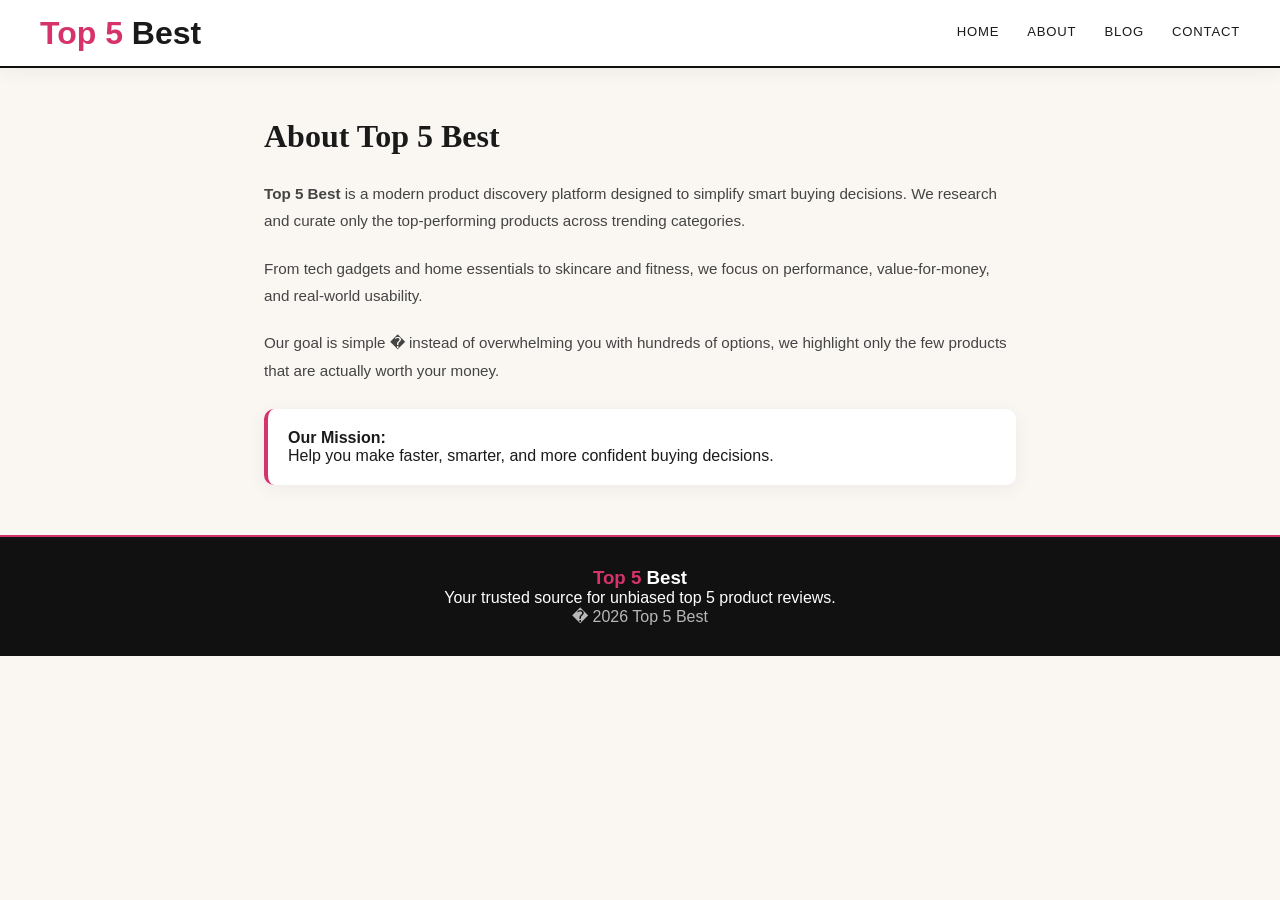
<file: about.html>
<!DOCTYPE html>
<html lang="en">
<head>
<meta charset="UTF-8">
<title>About | Top 5 Best</title>
<link rel="stylesheet" href="assets/css/styles.css">
</head>

<body>

    <header>
        <h1><span style="color:#d6336c;">Top 5</span> Best</h1>
        <nav>
            <a href="index.html">Home</a>
            <a href="about.html">About</a>
            <a href="blog.html">Blog</a>
            <a href="contact.html">Contact</a>
        </nav>
    </header>

<section class="about-container">

  <h2 class="about-title">About Top 5 Best</h2>

  <p class="about-text">
    <strong>Top 5 Best</strong> is a modern product discovery platform designed to simplify smart buying decisions.
    We research and curate only the top-performing products across trending categories.
  </p>

  <p class="about-text">
    From tech gadgets and home essentials to skincare and fitness, we focus on performance,
    value-for-money, and real-world usability.
  </p>

  <p class="about-text">
    Our goal is simple � instead of overwhelming you with hundreds of options,
    we highlight only the few products that are actually worth your money.
  </p>

  <div class="about-highlight">
    <strong>Our Mission:</strong><br>
    Help you make faster, smarter, and more confident buying decisions.
  </div>

</section>

<footer style="text-align:center; padding:30px; background:#111; color:white;">
<h3><span style="color:#d6336c;">Top 5</span> Best</h3>
<p>Your trusted source for unbiased top 5 product reviews.</p>
<p style="opacity:0.7;">� 2026 Top 5 Best</p>
</footer>

</body>
</html>
</file>
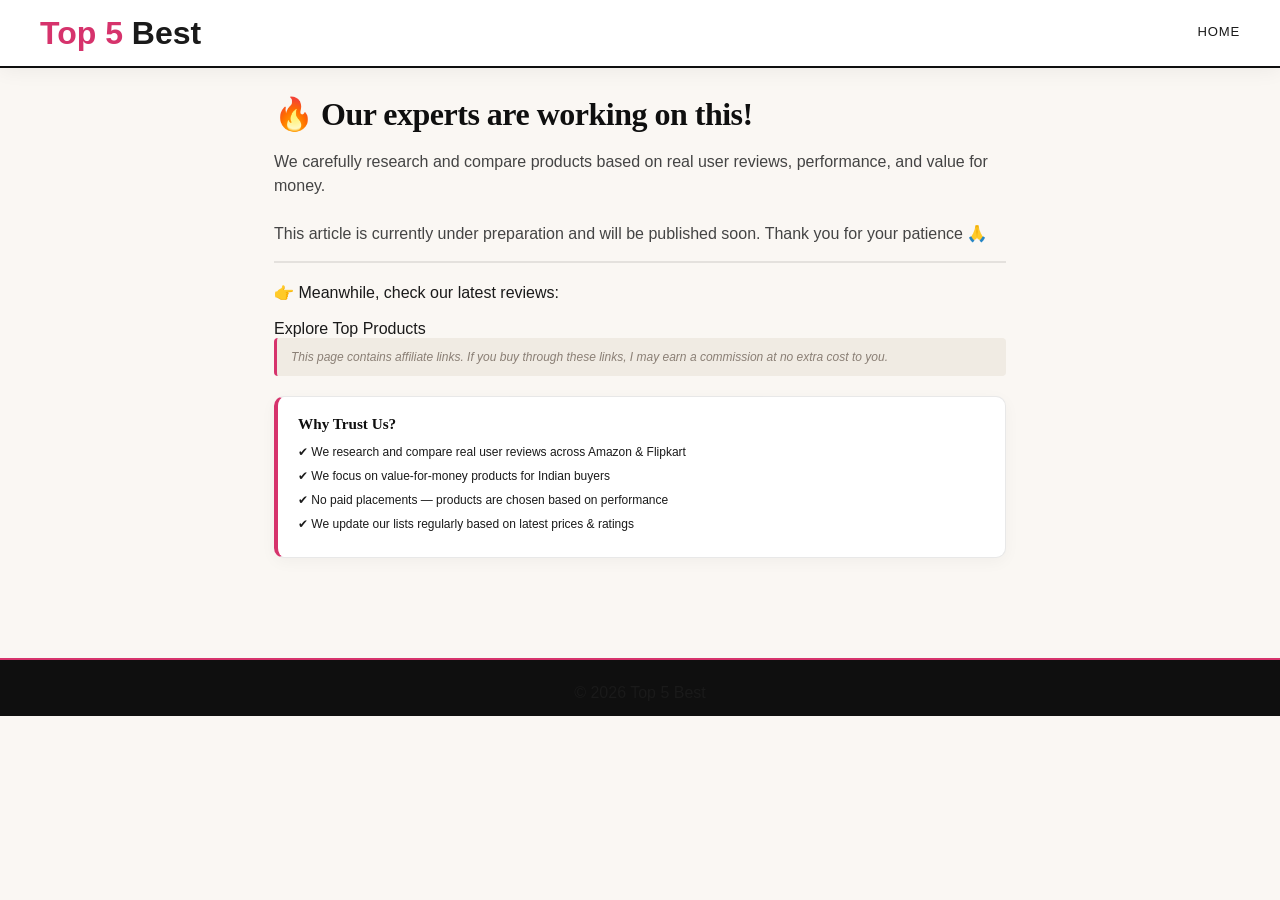
<file: appliances-post.html>
﻿<!DOCTYPE html>
<html lang="en">
<head>
<meta charset="UTF-8">
<meta name="viewport" content="width=device-width, initial-scale=1.0">
<title>Article Coming Soon | Top 5 Best</title>
<link rel="stylesheet" href="assets/css/styles.css">
</head>

<body>

<header>
  <h1><span style="color:#d6336c;">Top 5</span> Best</h1>
  <nav>
    <a href="index.html">Home</a>
  </nav>
</header>

<section class="post-container">

  <h1 class="post-title">
    🔥 Our experts are working on this!
  </h1>

  <p class="post-intro">
    We carefully research and compare products based on real user reviews, performance, and value for money.
    <br><br>
    This article is currently under preparation and will be published soon.  
    Thank you for your patience 🙏
  </p>

  <!-- SIMPLE CTA (IMPORTANT) -->
  <p style="margin-top:20px;">
    👉 Meanwhile, check our latest reviews:
    <br><br>
    <a href="index.html" class="buy-btn">Explore Top Products</a>
  </p>

  <p class="affiliate-note">
    This page contains affiliate links. If you buy through these links, I may earn a commission at no extra cost to you.
  </p>

  <div class="trust-box">
    <h3>Why Trust Us?</h3>
    <ul>
      <li>✔ We research and compare real user reviews across Amazon & Flipkart</li>
      <li>✔ We focus on value-for-money products for Indian buyers</li>
      <li>✔ No paid placements — products are chosen based on performance</li>
      <li>✔ We update our lists regularly based on latest prices & ratings</li>
    </ul>
  </div>

</section>

<footer>
  <p>© 2026 Top 5 Best</p>
</footer>

</body>
</html>
</file>
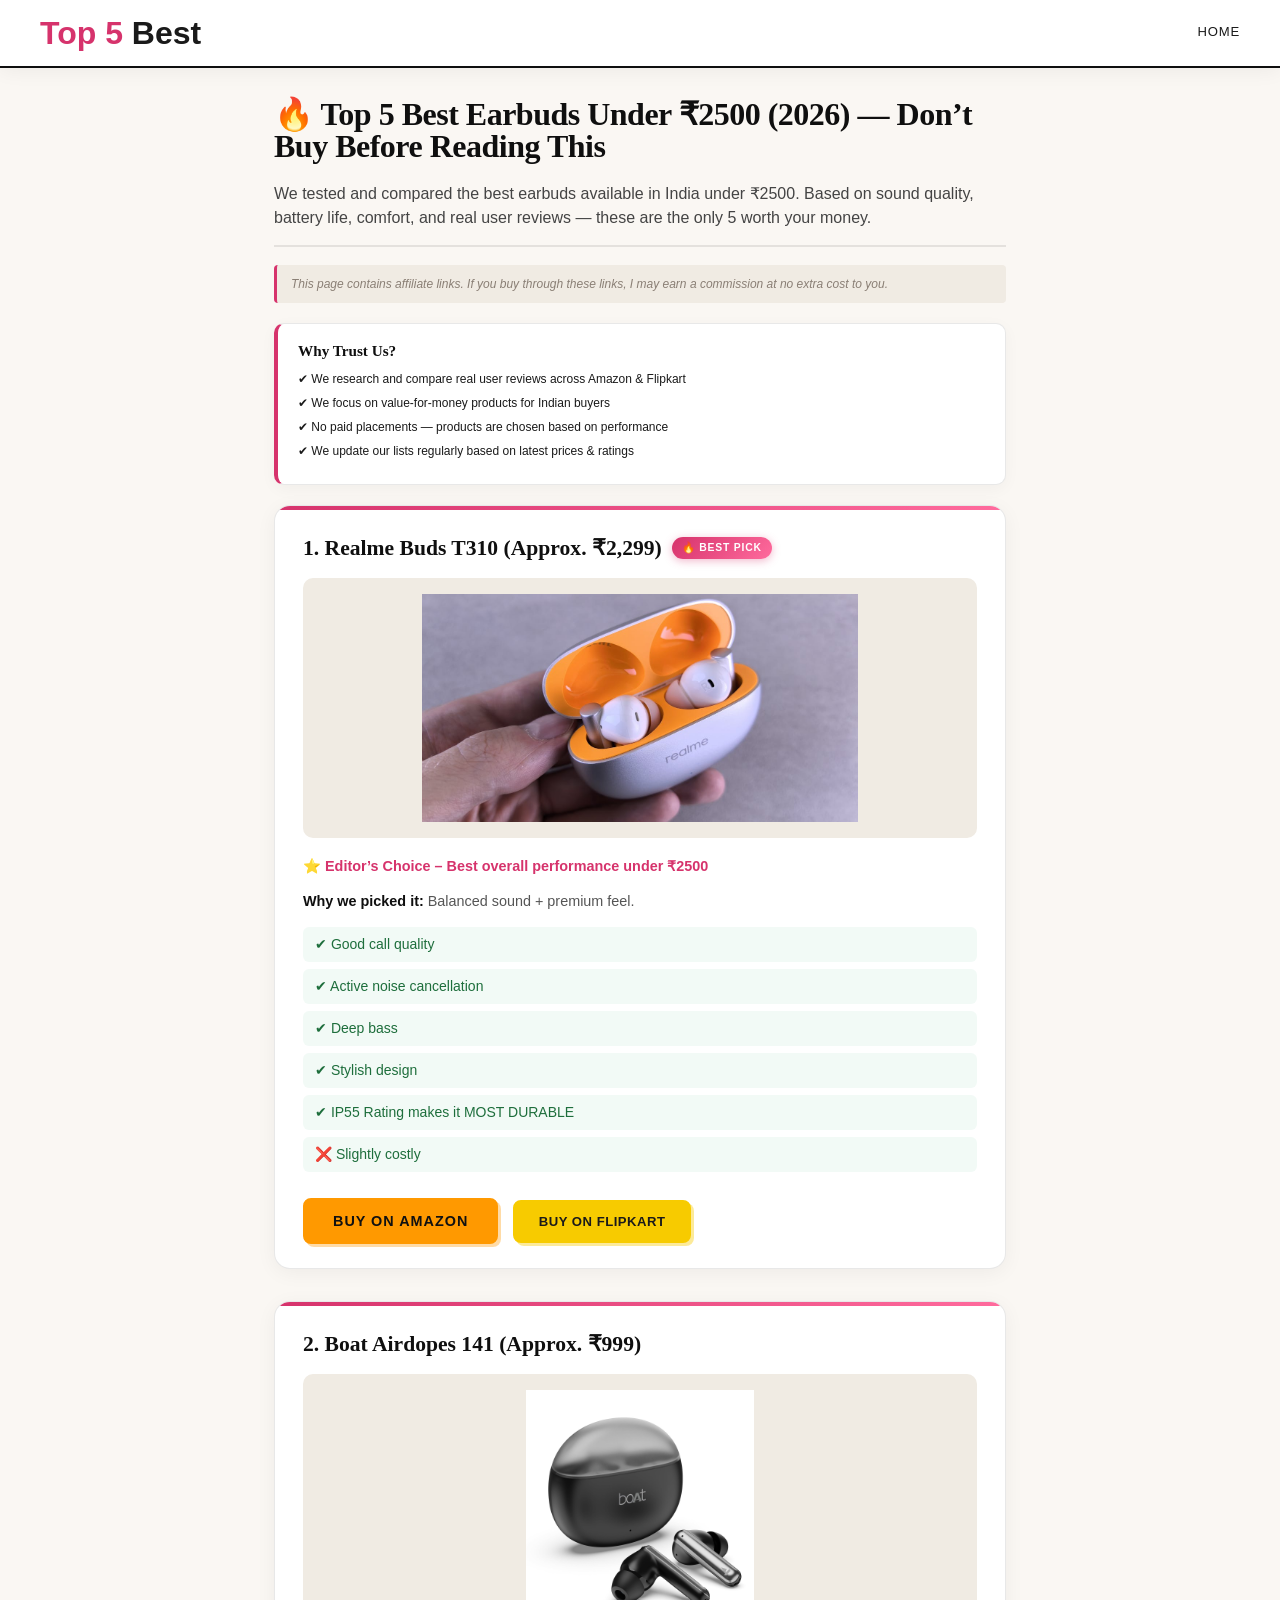
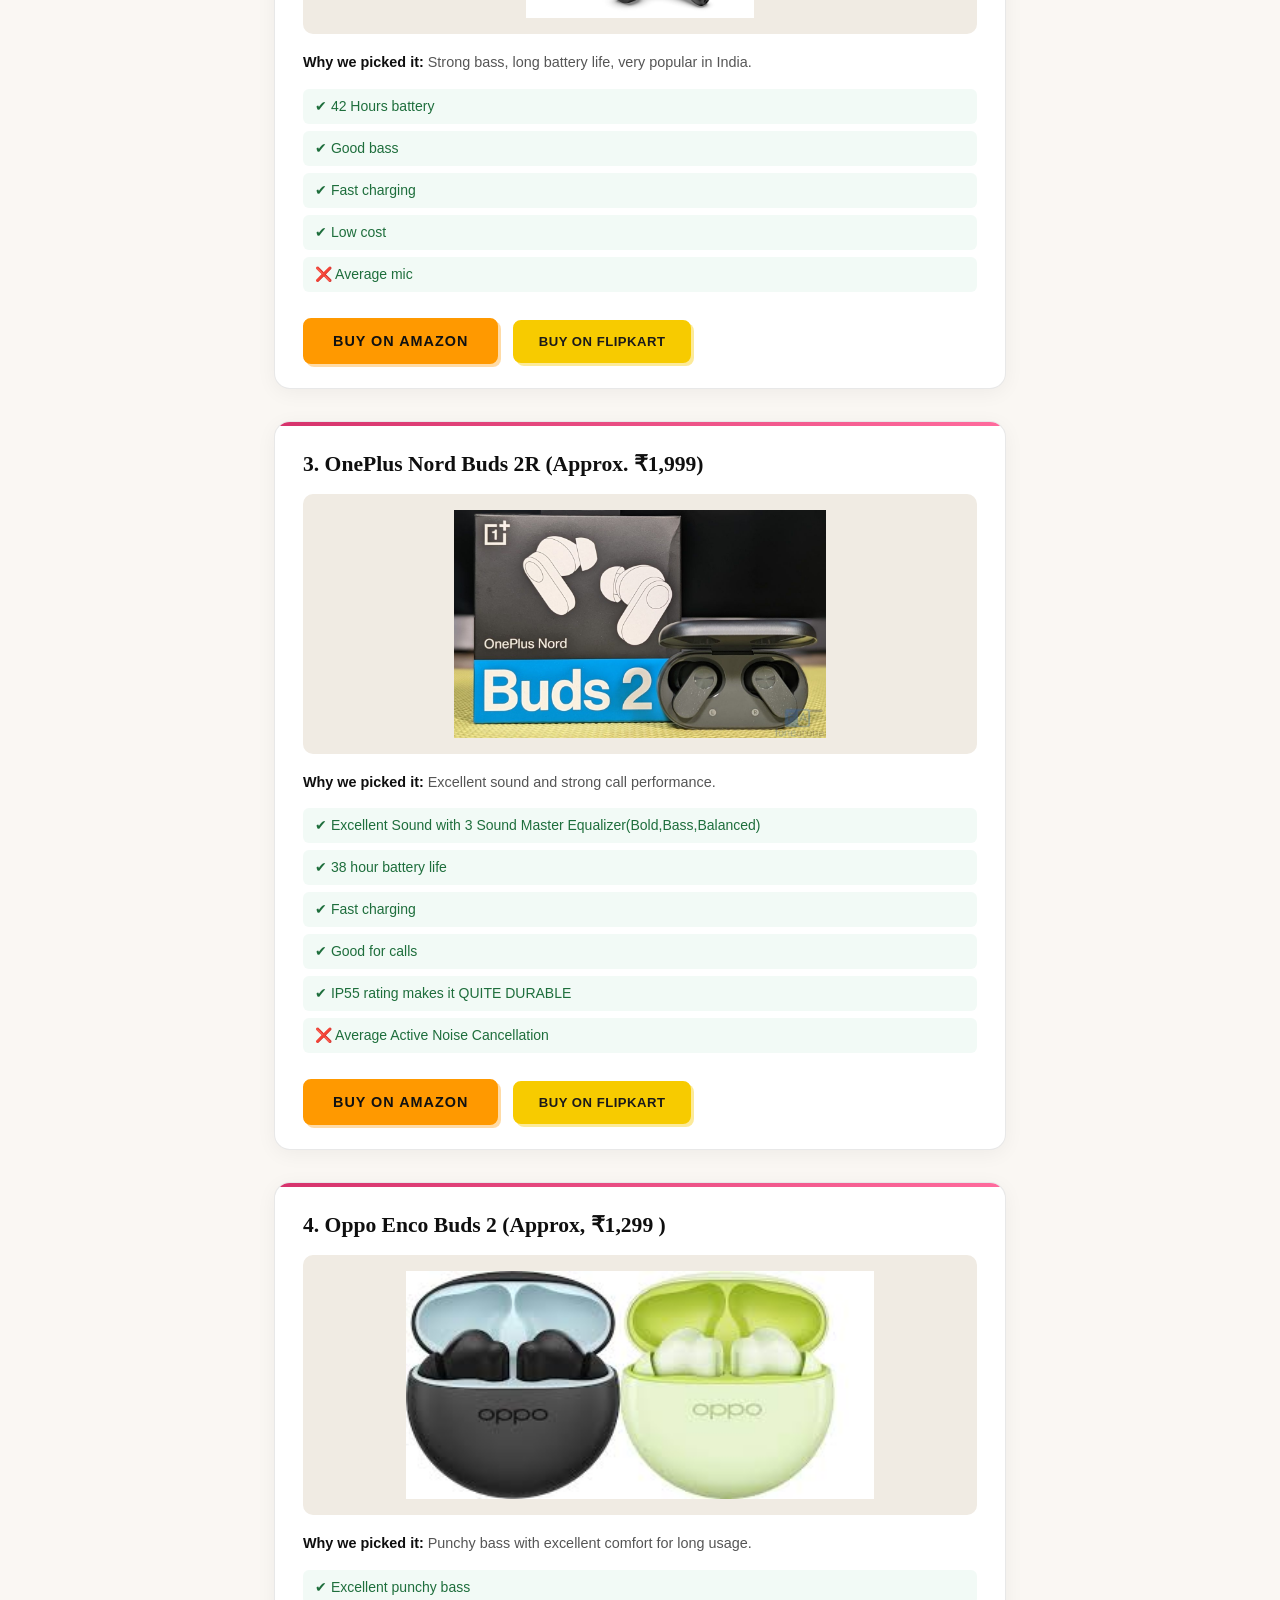
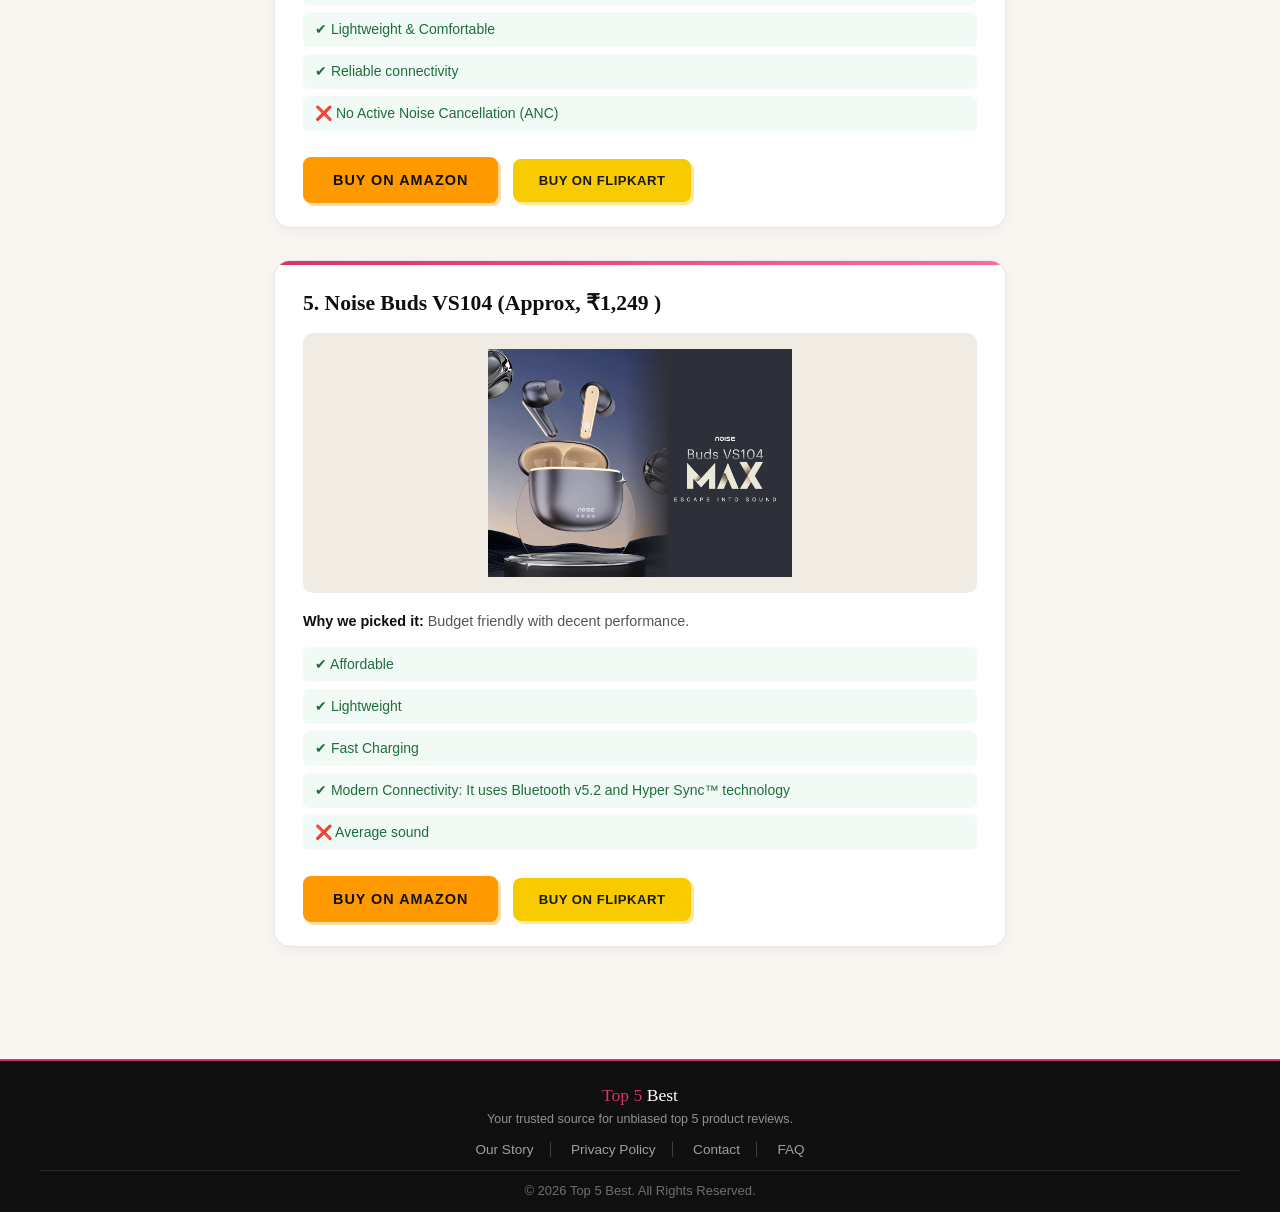
<file: blog.html>
﻿<!DOCTYPE html>
<html lang="en">
<head>
<meta charset="UTF-8">
<meta name="viewport" content="width=device-width, initial-scale=1.0">
<title>Top 5 Best Earbuds Under ₹2500 (2026)</title>
<link rel="stylesheet" href="assets/css/styles.css">
</head>

<body>

<header>
  <h1><span style="color:#d6336c;">Top 5</span> Best</h1>
  <nav>
    <a href="index.html">Home</a>
  </nav>
</header>

<section class="post-container">

  <h1 class="post-title">
    🔥 Top 5 Best Earbuds Under ₹2500 (2026) — Don’t Buy Before Reading This
  </h1>

  <p class="post-intro">
    We tested and compared the best earbuds available in India under ₹2500. Based on sound quality, battery life, comfort, and real user reviews — these are the only 5 worth your money.
  </p>

  <p class="affiliate-note">
    This page contains affiliate links. If you buy through these links, I may earn a commission at no extra cost to you.
  </p>

<div class="trust-box">
  <h3>Why Trust Us?</h3>
  <ul>
    <li>✔ We research and compare real user reviews across Amazon & Flipkart</li>
    <li>✔ We focus on value-for-money products for Indian buyers</li>
    <li>✔ No paid placements — products are chosen based on performance</li>
    <li>✔ We update our lists regularly based on latest prices & ratings</li>
  </ul>
</div>

  <!-- PRODUCT 1 -->

  <div class="product-box">
    <h2>1. Realme Buds T310 (Approx. ₹2,299)
        <span class="best-badge">🔥 Best Pick</span>
    </h2>
    <img src="assets/images/realme-earbuds.jpg" alt="Realme Buds">
    <p style="color:#d6336c; font-weight:600; margin-bottom:10px;">
      ⭐ Editor’s Choice – Best overall performance under ₹2500
    </p>

    <p><strong>Why we picked it:</strong> Balanced sound + premium feel.</p>

    <ul>
      <li>✔ Good call quality</li>
      <li>✔ Active noise cancellation</li>
      <li>✔ Deep bass</li>
      <li>✔ Stylish design</li>
      <li>✔ IP55 Rating makes it MOST DURABLE</li>
      <li>❌ Slightly costly</li>
    </ul>

    <a href="#" class="buy-btn">Buy on Amazon</a>
    <a href="#" class="buy-btn flipkart">Buy on Flipkart</a>
  </div>



  <!-- PRODUCT 2 -->

  <div class="product-box">
    <h2>
        2. Boat Airdopes 141 (Approx. ₹999)
    </h2>
    <img src="assets/images/boat-earbuds.jpg" alt="Boat Airdopes 141">

    <p><strong>Why we picked it:</strong> Strong bass, long battery life, very popular in India.</p>

    <ul>
      <li>✔ 42 Hours battery</li>
      <li>✔ Good bass</li>
      <li>✔ Fast charging</li>
      <li>✔ Low cost</li>
      <li>❌ Average mic</li>
    </ul>

    <a href="#" class="buy-btn">Buy on Amazon</a>
    <a href="#" class="buy-btn flipkart">Buy on Flipkart</a>
  </div>



  <!-- PRODUCT 3 -->
  <div class="product-box">
    <h2>3. OnePlus Nord Buds 2R (Approx. ₹1,999)</h2>
    <img src="assets/images/oneplus-earbuds.jpg" alt="OnePlus Nord Buds 2R">

    <p><strong>Why we picked it:</strong> Excellent sound and strong call performance.</p>

    <ul>
      <li>✔ Excellent Sound with 3 Sound Master Equalizer(Bold,Bass,Balanced)</li>
      <li>✔ 38 hour battery life</li>
      <li>✔ Fast charging</li>
      <li>✔ Good for calls</li>
      <li>✔ IP55 rating makes it QUITE DURABLE</li>

      <li>❌ Average Active Noise Cancellation</li>
    </ul>

    <a href="#" class="buy-btn">Buy on Amazon</a>
    <a href="#" class="buy-btn flipkart">Buy on Flipkart</a>
  </div>

  <!-- PRODUCT 4 -->
  <div class="product-box">
    <h2>4. Oppo Enco Buds 2 (Approx, ₹1,299 )</h2>
    <img src="assets/images/oppoenco-earbuds.jpg" alt="Oppo Enco Buds 2">

    <p><strong>Why we picked it:</strong> Punchy bass with excellent comfort for long usage.</p>

    <ul>
      <li>✔ Excellent punchy bass</li>
      <li>✔ Lightweight & Comfortable</li>
      <li>✔ Reliable connectivity</li>
      <li>❌ No Active Noise Cancellation (ANC)</li>
    </ul>

    <a href="#" class="buy-btn">Buy on Amazon</a>
    <a href="#" class="buy-btn flipkart">Buy on Flipkart</a>
  </div>

  <!-- PRODUCT 5 -->
  <div class="product-box">
    <h2>5. Noise Buds VS104 (Approx, ₹1,249 )</h2>
    <img src="assets/images/noisebuds-earbuds.jpg" alt="Noise Buds">

    <p><strong>Why we picked it:</strong> Budget friendly with decent performance.</p>

    <ul>
      <li>✔ Affordable</li>
      <li>✔ Lightweight</li>
      <li>✔ Fast Charging</li>
      <li>✔ Modern Connectivity: It uses Bluetooth v5.2 and Hyper Sync™ technology</li>
      <li>❌ Average sound</li>
    </ul>

    <a href="#" class="buy-btn">Buy on Amazon</a>
    <a href="#" class="buy-btn flipkart">Buy on Flipkart</a>
  </div>

</section>

<!-- ── FOOTER ── -->
<footer>
  <div class="footer-container">
    <p class="footer-brand"><span class="logo-accent">Top 5</span> Best</p>
    <p class="footer-tag">Your trusted source for unbiased top 5 product reviews.</p>
    <div class="footer-links">
      <a href="about.html">Our Story</a>
      <a href="privacy.html">Privacy Policy</a>
      <a href="contact.html">Contact</a>
      <a href="faq.html">FAQ</a>
    </div>
  </div>
  <div class="footer-copy">© 2026 Top 5 Best. All Rights Reserved.</div>
</footer>


</body>
</html>
</file>
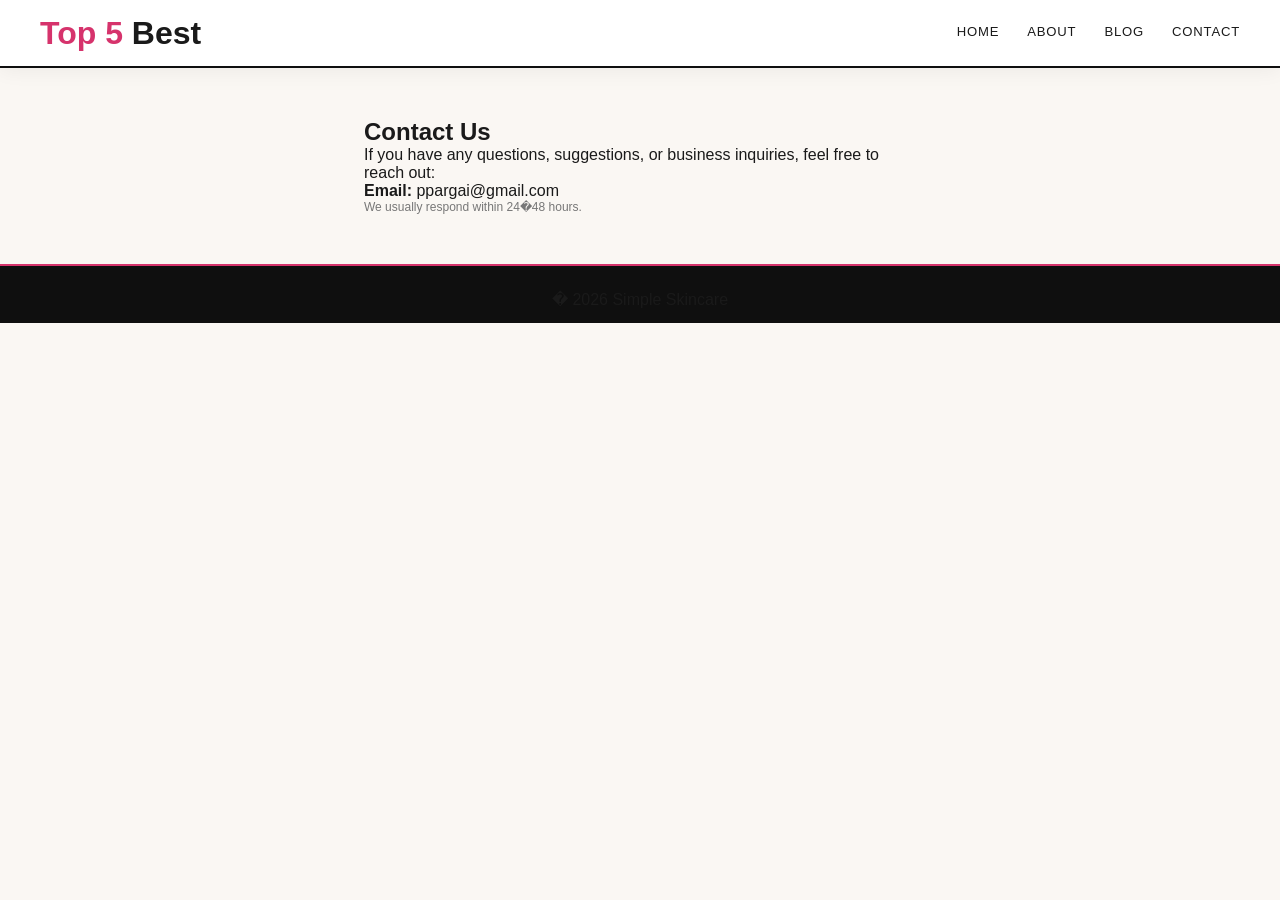
<file: contact.html>
<!DOCTYPE html>
<html>
<head>
    <title>Contact Us</title>
    <link rel="stylesheet" href="assets/css/styles.css">
</head>
<body>

<header>
        <h1><span style="color:#d6336c;">Top 5</span> Best</h1>
        <nav>
            <a href="index.html">Home</a>
            <a href="about.html">About</a>
            <a href="blog.html">Blog</a>
            <a href="contact.html">Contact</a>
        </nav>
    </header>

<section class="contact-container">

<h2>Contact Us</h2>

<p>If you have any questions, suggestions, or business inquiries, feel free to reach out:</p>

<p><strong>Email:</strong> ppargai@gmail.com</p>

<p style="font-size:12px; color:#777;">
We usually respond within 24�48 hours.
</p>

</section>

<footer>
    <p>� 2026 Simple Skincare</p>
</footer>

</body>
</html>
</file>
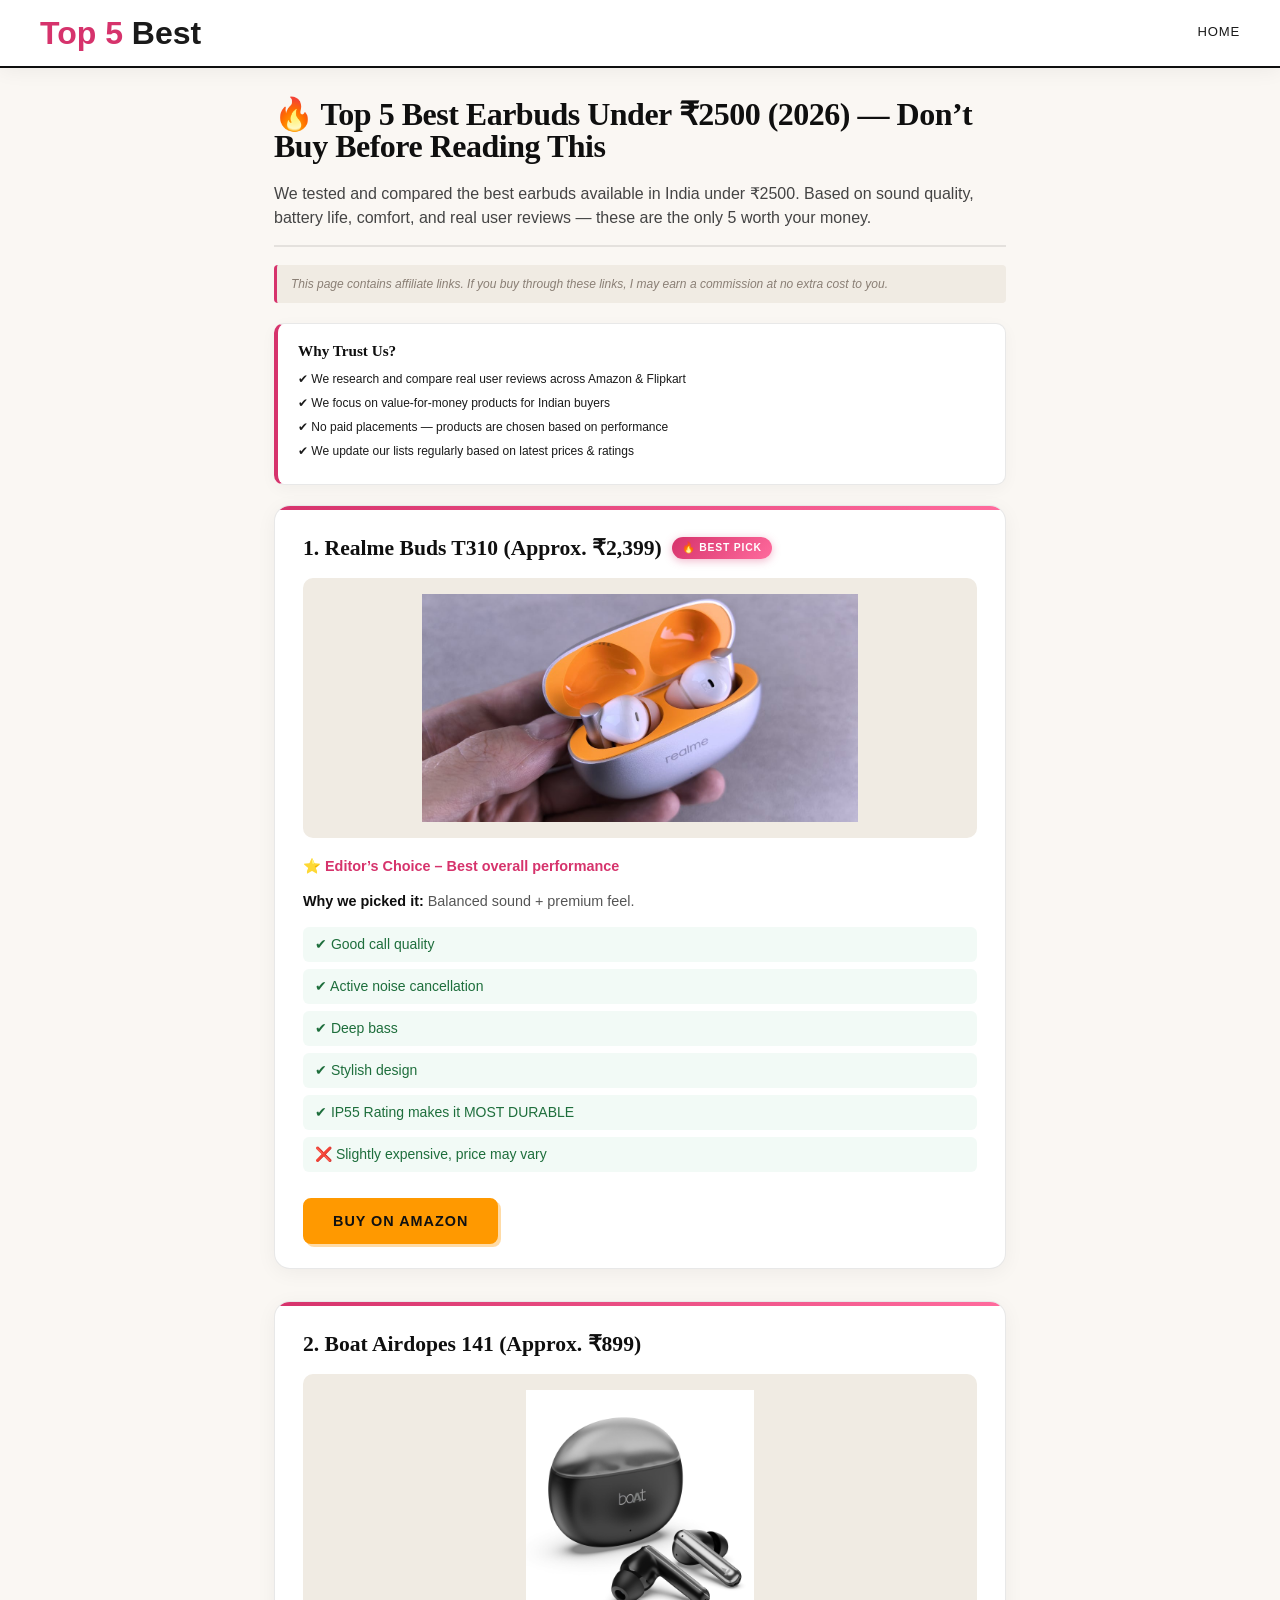
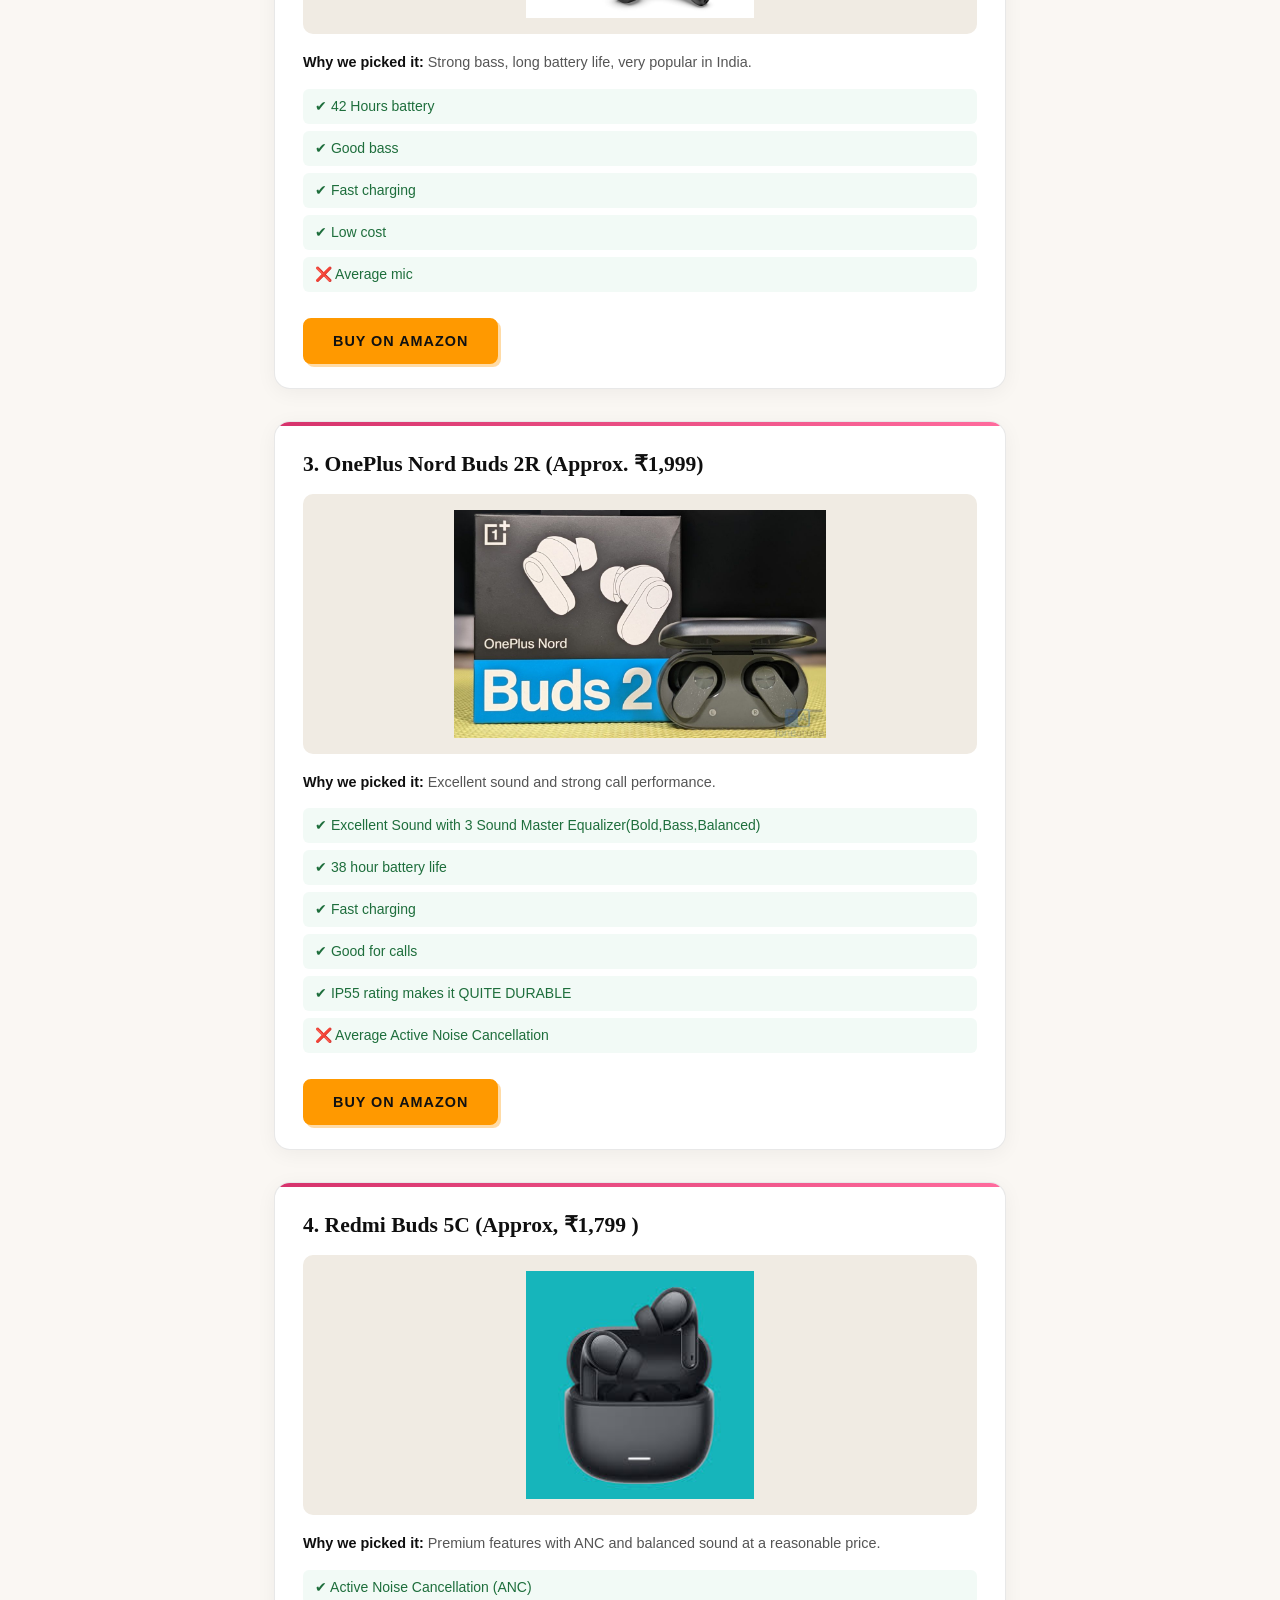
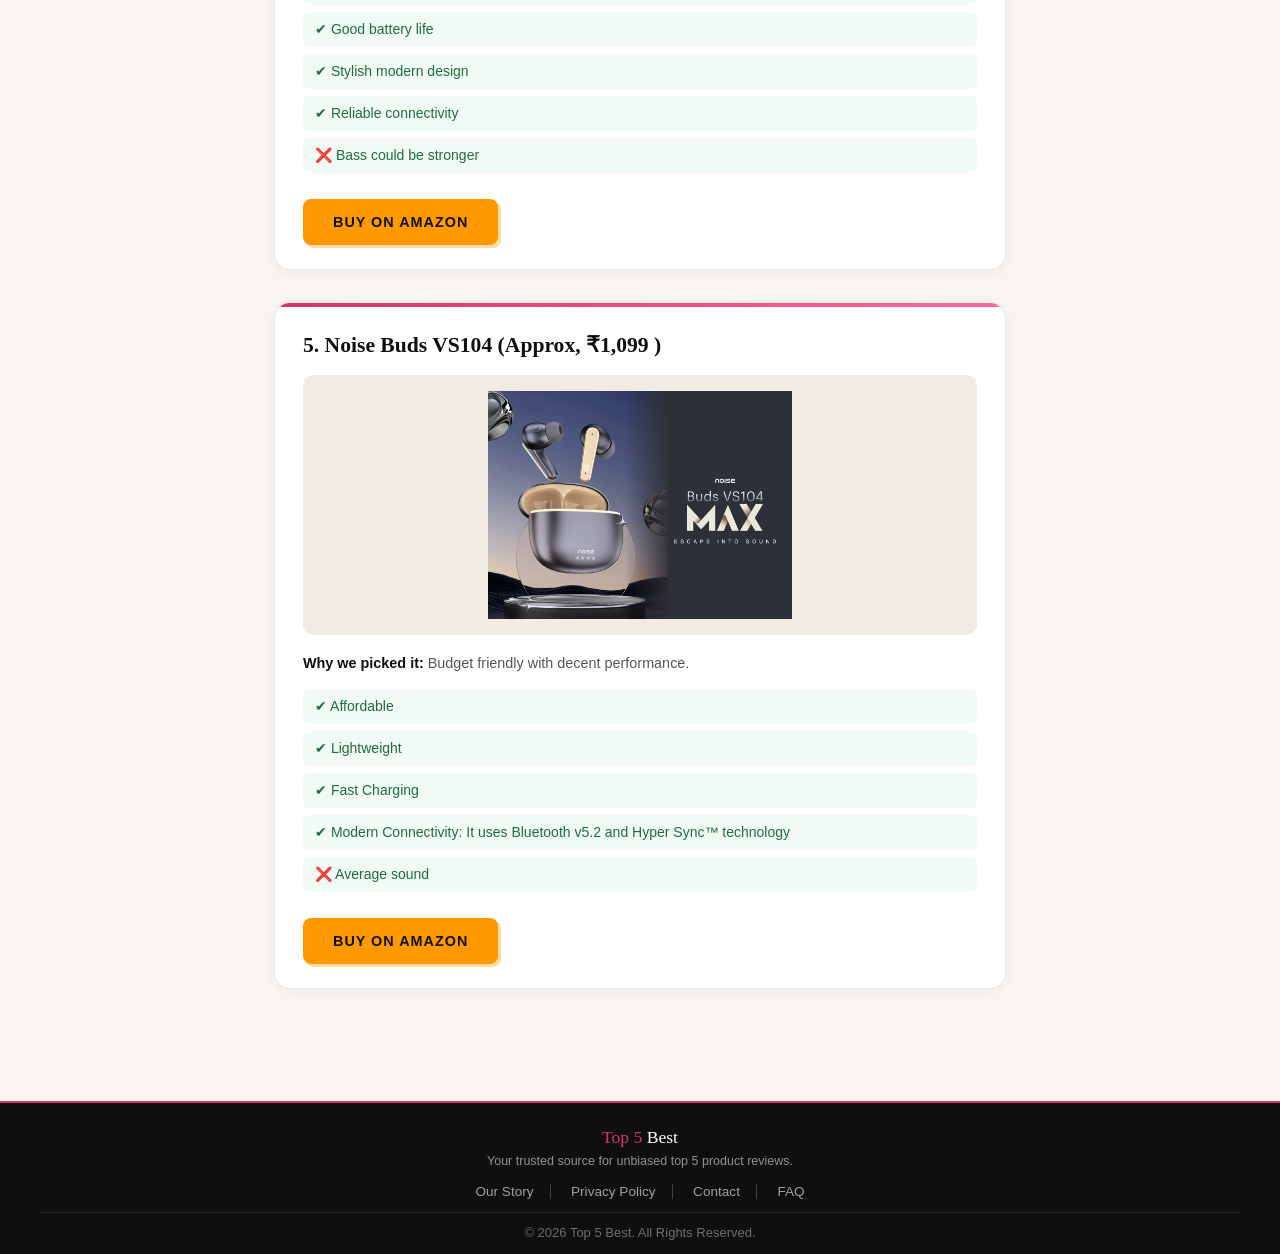
<file: earbuds-post.html>
<!DOCTYPE html>
<html lang="en">
<head>
<meta charset="UTF-8">
<meta name="viewport" content="width=device-width, initial-scale=1.0">
<title>Best Earbuds Under ₹2500 in India (2026)</title>
<link rel="stylesheet" href="assets/css/styles.css">
</head>

<body>

<header>
  <h1><span style="color:#d6336c;">Top 5</span> Best</h1>
  <nav>
    <a href="index.html">Home</a>
  </nav>
</header>

<section class="post-container">

  <h1 class="post-title">
    🔥 Top 5 Best Earbuds Under ₹2500 (2026) — Don’t Buy Before Reading This
  </h1>

  <p class="post-intro">
    We tested and compared the best earbuds available in India under ₹2500. Based on sound quality, battery life, comfort, and real user reviews — these are the only 5 worth your money.
  </p>

  <p class="affiliate-note">
    This page contains affiliate links. If you buy through these links, I may earn a commission at no extra cost to you.
  </p>

<div class="trust-box">
  <h3>Why Trust Us?</h3>
  <ul>
    <li>✔ We research and compare real user reviews across Amazon & Flipkart</li>
    <li>✔ We focus on value-for-money products for Indian buyers</li>
    <li>✔ No paid placements — products are chosen based on performance</li>
    <li>✔ We update our lists regularly based on latest prices & ratings</li>
  </ul>
</div>

  <!-- PRODUCT 1 -->

  <div class="product-box">
    <h2>1. Realme Buds T310 (Approx. ₹2,399)
        <span class="best-badge">🔥 Best Pick</span>
    </h2>
    <img src="assets/images/realme-earbuds.jpg" alt="Realme Buds">
    <p style="color:#d6336c; font-weight:600; margin-bottom:10px;">
      ⭐ Editor’s Choice – Best overall performance
    </p>

    <p><strong>Why we picked it:</strong> Balanced sound + premium feel.</p>

    <ul>
      <li>✔ Good call quality</li>
      <li>✔ Active noise cancellation</li>
      <li>✔ Deep bass</li>
      <li>✔ Stylish design</li>
      <li>✔ IP55 Rating makes it MOST DURABLE</li>
      <li>❌  Slightly expensive, price may vary</li>
    </ul>

    <a href="https://amzn.to/4cXDcgg"
       class="buy-btn"
       target="_blank">
       Buy on Amazon
    </a>

    <!--
    <a href="#" class="buy-btn flipkart">Buy on Flipkart</a>
    -->


  </div>



  <!-- PRODUCT 2 -->

  <div class="product-box">
    <h2>
        2. Boat Airdopes 141 (Approx. ₹899)
    </h2>
    <img src="assets/images/boat-earbuds.jpg" alt="Boat Airdopes 141">

    <p><strong>Why we picked it:</strong> Strong bass, long battery life, very popular in India.</p>

    <ul>
      <li>✔ 42 Hours battery</li>
      <li>✔ Good bass</li>
      <li>✔ Fast charging</li>
      <li>✔ Low cost</li>
      <li>❌ Average mic</li>
    </ul>

    <a href="https://amzn.to/42kY8Yh"
       class="buy-btn"
       target="_blank">
       Buy on Amazon
    </a>

    <!--
    <a href="#" class="buy-btn flipkart">Buy on Flipkart</a>
    -->



  </div>



  <!-- PRODUCT 3 -->
  <div class="product-box">
    <h2>3. OnePlus Nord Buds 2R (Approx. ₹1,999)</h2>
    <img src="assets/images/oneplus-earbuds.jpg" alt="OnePlus Nord Buds 2R">

    <p><strong>Why we picked it:</strong> Excellent sound and strong call performance.</p>

    <ul>
      <li>✔ Excellent Sound with 3 Sound Master Equalizer(Bold,Bass,Balanced)</li>
      <li>✔ 38 hour battery life</li>
      <li>✔ Fast charging</li>
      <li>✔ Good for calls</li>
      <li>✔ IP55 rating makes it QUITE DURABLE</li>

      <li>❌ Average Active Noise Cancellation</li>
    </ul>

    <a href="https://amzn.to/4weE6MT"
       class="buy-btn"
       target="_blank">
       Buy on Amazon
    </a>

    <!--
    <a href="#" class="buy-btn flipkart">Buy on Flipkart</a>
    -->

  </div>

  <!-- PRODUCT 4 -->
  <div class="product-box">
    <h2>4. Redmi Buds 5C (Approx, ₹1,799 )</h2>
    <img src="assets/images/REDME1.jpg" alt="redme">

<p><strong>Why we picked it:</strong> Premium features with ANC and balanced sound at a reasonable price.</p>

<ul>
  <li>✔ Active Noise Cancellation (ANC)</li>
  <li>✔ Good battery life</li>
  <li>✔ Stylish modern design</li>
  <li>✔ Reliable connectivity</li>
  <li>❌ Bass could be stronger</li>
</ul>


    <a href="https://amzn.to/4tWbHtg"
       class="buy-btn"
       target="_blank">
       Buy on Amazon
    </a>


    <!--
    <a href="#" class="buy-btn flipkart">Buy on Flipkart</a>
    -->

  </div>

  <!-- PRODUCT 5 -->
  <div class="product-box">
    <h2>5. Noise Buds VS104 (Approx, ₹1,099 )</h2>
    <img src="assets/images/noisebuds-earbuds.jpg" alt="Noise Buds">

    <p><strong>Why we picked it:</strong> Budget friendly with decent performance.</p>

    <ul>
      <li>✔ Affordable</li>
      <li>✔ Lightweight</li>
      <li>✔ Fast Charging</li>
      <li>✔ Modern Connectivity: It uses Bluetooth v5.2 and Hyper Sync™ technology</li>
      <li>❌ Average sound</li>
    </ul>

    <a href="https://amzn.to/3QTEEaU"
       class="buy-btn"
       target="_blank">
       Buy on Amazon
    </a>

    <!--
    <a href="#" class="buy-btn flipkart">Buy on Flipkart</a>
    -->

  </div>

</section>

<!-- ── FOOTER ── -->
<footer>
  <div class="footer-container">
    <p class="footer-brand"><span class="logo-accent">Top 5</span> Best</p>
    <p class="footer-tag">Your trusted source for unbiased top 5 product reviews.</p>
    <div class="footer-links">
      <a href="about.html">Our Story</a>
      <a href="privacy.html">Privacy Policy</a>
      <a href="contact.html">Contact</a>
      <a href="faq.html">FAQ</a>
    </div>
  </div>
  <div class="footer-copy">© 2026 Top 5 Best. All Rights Reserved.</div>
</footer>

  <!-- ── CODE FOR TRACKING VIEW ── -->
<!-- Default Statcounter code for TOP5 BEST
https://prerna464.github.io/top5best/ -->
<script type="text/javascript">
var sc_project=13227197; 
var sc_invisible=1; 
var sc_security="8878d226"; 
</script>
<script type="text/javascript"
src="https://www.statcounter.com/counter/counter.js" async></script>
<noscript><div class="statcounter"><a title="Web Analytics"
href="https://statcounter.com/" target="_blank"><img class="statcounter"
src="https://c.statcounter.com/13227197/0/8878d226/1/" alt="Web Analytics"
referrerPolicy="no-referrer-when-downgrade"></a></div></noscript>
<!-- End of Statcounter Code -->

</body>
</html>
</file>
<file: assets/css/styles.css>
﻿/* ════════════════════════════════════
   CSS CUSTOM PROPERTIES
════════════════════════════════════ */
:root {
  --pink:   #d6336c;
  --dark:   #0f0f0f;
  --ink:    #1a1a1a;
  --cream:  #faf7f3;
  --warm:   #f0ebe3;
  --muted:  #8a7f75;
  --border: rgba(0, 0, 0, 0.09);
  --white:  #ffffff;
  --ease:   cubic-bezier(0.4, 0, 0.2, 1);
}

/* ════════════════════════════════════
   RESET & BASE
════════════════════════════════════ */
*, *::before, *::after {
  box-sizing: border-box;
  margin: 0;
  padding: 0;
}

html {
  scroll-behavior: smooth;
}

body {
  font-family: 'DM Sans', sans-serif;
  background: var(--cream);
  color: var(--ink);
  overflow-x: hidden;
}

a {
  text-decoration: none;
  color: inherit;
}

img {
  display: block;
  max-width: 100%;
}

/* Shared accent colour utility (used on logo spans) */
.logo-accent {
  color: var(--pink);
}

/* ════════════════════════════════════
   HEADER
════════════════════════════════════ */
header {
  display: flex;
  align-items: center;
  justify-content: space-between;
  padding: 0 40px;
  height: 68px;
  background: var(--white);
  border-bottom: 2px solid var(--dark);
  position: sticky;
  top: 0;
  z-index: 200;
  box-shadow: 0 2px 20px rgba(0, 0, 0, 0.06);
}

.logo {
  font-family: 'Playfair Display', serif;
  font-size: 1.7rem;
  font-weight: 900;
  letter-spacing: -0.5px;
  white-space: nowrap;
}

/* ── Hamburger / "All" menu ── */
.menu-left {
  position: relative;
}

.all-menu {
  display: flex;
  align-items: center;
  gap: 8px;
  cursor: pointer;
  font-size: 0.82rem;
  font-weight: 600;
  text-transform: uppercase;
  letter-spacing: 0.8px;
  padding: 7px 14px;
  border: 1.5px solid var(--dark);
  border-radius: 6px;
  transition: background 0.3s, color 0.3s;
  user-select: none;
  position: relative;
}

.all-menu:hover {
  background: var(--dark);
  color: var(--white);
}

.nav-icon {
  display: inline-block;
  width: 15px;
  height: 2px;
  background: currentColor;
  position: relative;
}

.nav-icon::before,
.nav-icon::after {
  content: '';
  position: absolute;
  left: 0;
  width: 100%;
  height: 2px;
  background: currentColor;
}

.nav-icon::before { top: -5px; }
.nav-icon::after  { top:  5px; }

/* ── Dropdown ── */
.dropdown {
  display: none;
  position: absolute;
  top: calc(100% + 8px);
  left: 0;
  background: var(--white);
  border: 1.5px solid var(--dark);
  border-radius: 12px;
  min-width: 200px;
  box-shadow: 6px 6px 0 var(--dark);
  overflow: hidden;
  z-index: 300;
  flex-direction: column;
}

.all-menu:hover .dropdown,
.dropdown.open {
  display: flex;
}

.dropdown a {
  padding: 11px 20px;
  font-size: 0.875rem;
  font-weight: 400;
  color: var(--ink);
  border-bottom: 1px solid #eee;
  transition: background 0.25s, color 0.25s, padding-left 0.25s;
}

.dropdown a:last-child {
  border-bottom: none;
}

.dropdown a:hover {
  background: var(--pink);
  color: var(--white);
  padding-left: 28px;
}

/* ── Main nav ── */
nav {
  display: flex;
  gap: 28px;
  align-items: center;
}

nav a {
  font-size: 0.82rem;
  font-weight: 500;
  letter-spacing: 0.8px;
  text-transform: uppercase;
  color: var(--ink);
  position: relative;
  padding-bottom: 3px;
}

nav a::after {
  content: '';
  position: absolute;
  left: 0;
  bottom: 0;
  width: 0;
  height: 2px;
  background: var(--pink);
  transition: width 0.3s var(--ease);
}

nav a:hover::after      { width: 100%; }
nav a:hover             { color: var(--pink); }
nav a.active-nav        { color: var(--pink); }
nav a.active-nav::after { width: 100%; }

/* ════════════════════════════════════
   HERO — MAGAZINE MASTHEAD
════════════════════════════════════ */
.blog-masthead {
  background: var(--cream);
  border-bottom: 2px solid var(--dark);
  padding: 50px 40px 0;
  overflow: hidden;
}

.masthead-top {
  display: flex;
  align-items: flex-end;
  justify-content: space-between;
  max-width: 1200px;
  margin: 0 auto;
  padding-bottom: 28px;
  border-bottom: 1px solid var(--border);
  gap: 20px;
}

.masthead-left { flex: 1; }

.masthead-eyebrow {
  font-size: 0.68rem;
  letter-spacing: 3.5px;
  text-transform: uppercase;
  color: var(--pink);
  font-weight: 600;
  margin-bottom: 10px;
  display: flex;
  align-items: center;
  gap: 8px;
}

.masthead-eyebrow::before {
  content: '';
  display: block;
  width: 24px;
  height: 2px;
  background: var(--pink);
}

.masthead-title {
  font-family: 'Playfair Display', serif;
  font-size: clamp(3.5rem, 8vw, 7rem);
  font-weight: 900;
  line-height: 0.9;
  letter-spacing: -3px;
  color: var(--dark);
}

.masthead-title em {
  font-style: italic;
  font-weight: 400;
  color: var(--pink);
}

.masthead-right {
  text-align: right;
  flex-shrink: 0;
}

.masthead-issue {
  font-size: 0.72rem;
  letter-spacing: 2px;
  text-transform: uppercase;
  color: var(--muted);
  line-height: 1.8;
}

.masthead-tagline {
  font-family: 'Playfair Display', serif;
  font-style: italic;
  font-size: 1rem;
  color: var(--muted);
  margin-top: 4px;
}

/* ── Category strip inside masthead ── */
.masthead-cats {
  max-width: 1200px;
  margin: 0 auto;
  display: flex;
  gap: 0;
  overflow-x: auto;
  scrollbar-width: none;
}

.masthead-cats::-webkit-scrollbar { display: none; }

.mcat {
  padding: 14px 22px;
  font-size: 0.74rem;
  font-weight: 600;
  letter-spacing: 1px;
  text-transform: uppercase;
  color: var(--muted);
  border-right: 1px solid var(--border);
  cursor: pointer;
  transition: color 0.2s, background 0.2s;
  white-space: nowrap;
}

.mcat:last-child { border-right: none; }
.mcat:hover      { color: var(--dark); background: var(--warm); }
.mcat.active     { color: var(--pink); background: var(--warm); }


/* ════════════════════════════════════
   SECTION — FEATURED MONEY ARTICLE
════════════════════════════════════ */


/* FEATURED ARTICLE */
.featured-article {
  padding: 60px 40px;
  background: #fff;
  border-bottom: 2px solid #000;
}

.featured-content {
  max-width: 1100px;
  margin: auto;
  display: grid;
  grid-template-columns: 1fr 1fr;
  gap: 40px;
  align-items: center;
}

.featured-tag {
  color: #d6336c;
  font-size: 12px;
  font-weight: 700;
  letter-spacing: 1px;
}

.featured-text h2 {
  font-family: 'Playfair Display', serif;
  font-size: 2rem;
  margin: 10px 0;
}

.featured-text p {
  color: #555;
  font-size: 0.95rem;
  margin-bottom: 20px;
}

.featured-btn {
  display: inline-block;
  padding: 12px 22px;
  background: #d6336c;
  color: #fff;
  font-weight: 600;
  border-radius: 6px;
}

.featured-btn:hover {
  background: #000;
}

.featured-image img {
  width: 100%;
  border-radius: 10px;
}

/* ════════════════════════════════════
   SECTION — BROWSE BY CATEGORY
════════════════════════════════════ */
.section-wrap {
  max-width: 1200px;
  margin: 0 auto;
  padding: 60px 40px 20px;
}

.section-label {
  font-size: 0.68rem;
  letter-spacing: 3px;
  text-transform: uppercase;
  color: var(--muted);
  font-weight: 600;
  margin-bottom: 6px;
  display: flex;
  align-items: center;
  gap: 10px;
}

.section-label::after {
  content: '';
  flex: 1;
  height: 1px;
  background: var(--border);
}

.section-title-line {
  font-family: 'Playfair Display', serif;
  font-size: clamp(1.4rem, 3vw, 2rem);
  font-weight: 700;
  margin-bottom: 36px;
  color: var(--dark);
}

.section-title-line span {
  font-style: italic;
  font-weight: 400;
  color: var(--pink);
}

/* ── Category Cards Grid ── */
.cat-card-grid {
  display: grid;
  grid-template-columns: repeat(4, 1fr);
  gap: 0;
  border: 2px solid var(--dark);
  border-radius: 16px;
  overflow: hidden;
}

.cat-card {
  position: relative;
  height: 240px;
  overflow: hidden;
  cursor: pointer;
  border-right: 1px solid rgba(255, 255, 255, 0.15);
  border-bottom: 1px solid rgba(255, 255, 255, 0.15);
  display: block;
}

.cat-card:nth-child(4n)        { border-right: none; }
.cat-card:nth-last-child(-n+4) { border-bottom: none; }

.cat-card img {
  width: 100%;
  height: 100%;
  object-fit: cover;
  transition: transform 0.6s var(--ease), filter 0.4s ease;
  filter: brightness(0.6) saturate(0.9);
}

.cat-card:hover img {
  transform: scale(1.08);
  filter: brightness(0.45) saturate(1.1);
}

.cat-card-overlay {
  position: absolute;
  inset: 0;
  display: flex;
  flex-direction: column;
  align-items: center;
  justify-content: center;
  padding: 20px;
  text-align: center;
  background: linear-gradient(to top, rgba(0, 0, 0, 0.5) 0%, transparent 70%);
  transition: background 0.4s;
}

.cat-card:hover .cat-card-overlay {
  background: linear-gradient(to top, rgba(214, 51, 108, 0.55) 0%, rgba(0, 0, 0, 0.3) 100%);
}

.cat-icon-big {
  font-size: 2.6rem;
  margin-bottom: 10px;
  filter: drop-shadow(0 2px 8px rgba(0, 0, 0, 0.4));
  transition: transform 0.3s var(--ease);
}

.cat-card:hover .cat-icon-big {
  transform: scale(1.15) translateY(-4px);
}

.cat-name {
  font-family: 'Playfair Display', serif;
  font-size: 1rem;
  font-weight: 700;
  color: var(--white);
  letter-spacing: 0.3px;
  text-shadow: 0 2px 12px rgba(0, 0, 0, 0.5);
  transition: color 0.3s;
}

.cat-card:hover .cat-name { color: var(--white); }

.cat-arrow {
  position: absolute;
  bottom: 14px;
  right: 14px;
  width: 30px;
  height: 30px;
  border-radius: 50%;
  background: rgba(255, 255, 255, 0.2);
  display: flex;
  align-items: center;
  justify-content: center;
  font-size: 13px;
  color: var(--white);
  opacity: 0;
  transform: translateY(6px);
  transition: opacity 0.3s, transform 0.3s, background 0.3s;
  backdrop-filter: blur(4px);
}

.cat-card:hover .cat-arrow {
  opacity: 1;
  transform: translateY(0);
  background: var(--pink);
}

/* ════════════════════════════════════
   LATEST BLOGS SECTION
════════════════════════════════════ */
.latest-wrap {
  max-width: 1200px;
  margin: 0 auto;
  padding: 60px 40px 40px;
}

.blog-main-layout {
  display: grid;
  grid-template-columns: 1fr 300px;
  gap: 50px;
  align-items: start;
}

/* ── Blog Grid ── */
.blog-grid {
  display: grid;
  grid-template-columns: 1fr 1fr;
  gap: 24px;
}

/* Featured card spans full width */
.blog-card.featured {
  grid-column: 1 / -1;
  flex-direction: row;
}

.blog-card.featured .card-img   { flex: 0 0 50%; height: 300px; }
.blog-card.featured .card-body  { padding: 34px 32px; }
.blog-card.featured .card-title { font-size: 1.6rem; }

.blog-card {
  background: var(--white);
  border: 1.5px solid var(--border);
  border-radius: 12px;
  overflow: hidden;
  display: flex;
  flex-direction: column;
  transition: transform 0.35s var(--ease), box-shadow 0.35s var(--ease), border-color 0.35s var(--ease);
  box-shadow: 0 2px 10px rgba(0, 0, 0, 0.04);
  opacity: 0;
  transform: translateY(22px);
}

.blog-card.visible {
  opacity: 1;
  transform: translateY(0);
  transition: opacity 0.5s var(--ease), transform 0.5s var(--ease),
              box-shadow 0.35s var(--ease), border-color 0.35s var(--ease);
}

.blog-card:hover {
  transform: translateY(-5px);
  box-shadow: 0 18px 44px rgba(214, 51, 108, 0.11), 0 4px 12px rgba(0, 0, 0, 0.07);
  border-color: rgba(214, 51, 108, 0.3);
}

.card-img {
  position: relative;
  height: 200px;
  overflow: hidden;
  background: var(--warm);
}

.card-img img {
  width: 100%;
  height: 100%;
  object-fit: cover;
  transition: transform 0.5s var(--ease);
}

.blog-card:hover .card-img img {
  transform: scale(1.05);
}

.card-cat-pill {
  position: absolute;
  top: 12px;
  left: 12px;
  background: var(--pink);
  color: var(--white);
  font-size: 0.6rem;
  font-weight: 700;
  letter-spacing: 1.2px;
  text-transform: uppercase;
  padding: 3px 9px;
  border-radius: 4px;
  z-index: 2;
}

.card-body {
  padding: 20px 20px 22px;
  display: flex;
  flex-direction: column;
  flex: 1;
  gap: 8px;
}

.card-meta {
  display: flex;
  align-items: center;
  gap: 10px;
  font-size: 0.72rem;
  color: var(--muted);
}

.meta-dot {
  width: 3px;
  height: 3px;
  background: var(--muted);
  border-radius: 50%;
}

.card-title {
  font-family: 'Playfair Display', serif;
  font-size: 1.1rem;
  font-weight: 700;
  color: var(--dark);
  line-height: 1.35;
}

.card-title a:hover { color: var(--pink); }

.card-excerpt {
  font-size: 0.82rem;
  color: var(--muted);
  line-height: 1.65;
  flex: 1;
}

.card-foot {
  display: flex;
  align-items: center;
  justify-content: space-between;
  margin-top: 10px;
  padding-top: 12px;
  border-top: 1px solid var(--border);
}

.read-more {
  font-size: 0.72rem;
  font-weight: 600;
  letter-spacing: 0.8px;
  text-transform: uppercase;
  color: var(--pink);
  display: inline-flex;
  align-items: center;
  gap: 5px;
  transition: gap 0.2s;
}

.blog-card:hover .read-more { gap: 9px; }

.read-time {
  font-size: 0.7rem;
  color: var(--muted);
}

/* ── Filter hidden state ── */
.blog-card[data-cat] { transition: opacity 0.4s, transform 0.4s; }
.blog-card.hidden    { display: none; }

/* ── Sidebar ── */
.sidebar {
  display: flex;
  flex-direction: column;
  gap: 24px;
  position: sticky;
  top: 90px;
}

.sb-block {
  background: var(--white);
  border: 1.5px solid var(--border);
  border-radius: 12px;
  padding: 22px;
  box-shadow: 0 2px 8px rgba(0, 0, 0, 0.04);
}

.sb-title {
  font-family: 'Playfair Display', serif;
  font-size: 1rem;
  font-weight: 700;
  margin-bottom: 16px;
  padding-bottom: 12px;
  border-bottom: 1px solid var(--border);
  display: flex;
  align-items: center;
  gap: 8px;
}

.sb-title .dot {
  width: 8px;
  height: 8px;
  background: var(--pink);
  border-radius: 50%;
}

.sb-cat {
  display: flex;
  flex-direction: column;
  gap: 2px;
}

.sb-cat-item {
  display: flex;
  align-items: center;
  justify-content: space-between;
  padding: 8px 10px;
  border-radius: 8px;
  font-size: 0.82rem;
  cursor: pointer;
  transition: background 0.2s, color 0.2s;
}

.sb-cat-item:hover  { background: var(--warm); }
.sb-cat-item.active { background: rgba(214, 51, 108, 0.08); color: var(--pink); font-weight: 500; }

.sb-cat-item .sb-left { display: flex; align-items: center; gap: 8px; }

.sb-cat-cnt {
  font-size: 0.7rem;
  background: var(--warm);
  color: var(--muted);
  padding: 2px 7px;
  border-radius: 10px;
}

.sb-cat-item.active .sb-cat-cnt {
  background: rgba(214, 51, 108, 0.12);
  color: var(--pink);
}

/* Popular posts */
.pop-post {
  display: flex;
  gap: 12px;
  padding: 10px 0;
  border-bottom: 1px solid var(--border);
}

.pop-post:last-child {
  border-bottom: none;
  padding-bottom: 0;
}

.pop-thumb {
  width: 56px;
  height: 56px;
  border-radius: 8px;
  overflow: hidden;
  flex-shrink: 0;
}

.pop-thumb img {
  width: 100%;
  height: 100%;
  object-fit: cover;
}

.pop-info {
  display: flex;
  flex-direction: column;
  gap: 4px;
}

.pop-title-link {
  font-size: 0.8rem;
  font-weight: 500;
  line-height: 1.4;
  color: var(--dark);
  transition: color 0.2s;
}

.pop-title-link:hover { color: var(--pink); }

.pop-cat-tag {
  font-size: 0.66rem;
  color: var(--pink);
  font-weight: 600;
  text-transform: uppercase;
  letter-spacing: 0.5px;
}

/* Tags */
.tags {
  display: flex;
  flex-wrap: wrap;
  gap: 7px;
}

.tag {
  font-size: 0.72rem;
  padding: 5px 11px;
  border-radius: 20px;
  border: 1.5px solid var(--border);
  color: var(--muted);
  cursor: pointer;
  transition: all 0.2s;
}

.tag:hover {
  border-color: var(--pink);
  color: var(--pink);
  background: rgba(214, 51, 108, 0.05);
}

/* ── Pagination ── */
.pagination {
  display: flex;
  align-items: center;
  justify-content: center;
  gap: 6px;
  margin-top: 46px;
  flex-wrap: wrap;
}

.pagination a {
  display: inline-flex;
  align-items: center;
  justify-content: center;
  min-width: 38px;
  height: 38px;
  padding: 0 6px;
  border-radius: 8px;
  font-size: 0.85rem;
  font-weight: 500;
  color: var(--muted);
  border: 1.5px solid var(--border);
  transition: all 0.25s var(--ease);
}

.pagination a:hover  { border-color: var(--pink); color: var(--pink); background: rgba(214, 51, 108, 0.05); }
.pagination a.active { background: var(--pink); color: var(--white); border-color: var(--pink); font-weight: 700; }
.pagination a.prev,
.pagination a.next   { padding: 0 14px; font-size: 0.78rem; }

/* ════════════════════════════════════
   FOOTER
════════════════════════════════════ */
footer {
  background: var(--dark);
  border-top: 2px solid var(--pink);
  padding: 24px 40px 14px;
  text-align: center;
}

.footer-container {
  max-width: 900px;
  margin: 0 auto 12px;
}

.footer-brand {
  font-family: 'Playfair Display', serif;
  font-size: 1.1rem;
  color: var(--white);
  margin-bottom: 6px;
}

.footer-tag {
  font-size: 12.5px;
  color: rgba(255, 255, 255, 0.55);
  margin-bottom: 14px;
}

.footer-links a {
  display: inline-block;
  font-size: 0.85rem;
  color: rgba(255, 255, 255, 0.6);
  padding: 0 16px;
  border-right: 1px solid rgba(255, 255, 255, 0.2);
  transition: color 0.3s;
  white-space: nowrap;
}

.footer-links a:last-child { border-right: none; }
.footer-links a:hover      { color: var(--white); }

.footer-copy {
  border-top: 1px solid rgba(255, 255, 255, 0.1);
  padding-top: 12px;
  margin-top: 10px;
  font-size: 13px;
  color: rgba(255, 255, 255, 0.4);
}



/* ════════════════════════════════════
         EARBUDS-POST PAGE
════════════════════════════════════ */


/* ── Page container ── */
.post-container {
  max-width: 780px;
  margin: 0 auto;
  padding: 30px 24px 80px;
}

/* ── Post title ── */
.post-title {
  font-family: 'Playfair Display', serif;
  font-size: clamp(1.4rem, 3.2vw, 2rem);
  font-weight: 900;
  color: var(--dark);
  line-height: 1.0;
  margin-bottom: 20px;
  letter-spacing: -0.5px;
}

/* ── Intro paragraph ── */
.post-intro {
  font-size: 1.0rem;
  color: #444;
  line-height: 1.5;
  margin-bottom: 18px;
  padding-bottom: 15px;
  border-bottom: 2px solid var(--border);
}

/* ── Affiliate disclosure ── */
.affiliate-note {
  font-size: 0.75rem;
  color: var(--muted);
  background: var(--warm);
  border-left: 3px solid var(--pink);
  padding: 12px 14px;
  border-radius: 4px;
  margin-bottom: 20px;
  font-style: italic;
}

/* Earbuds responsive merged into main @media (max-width: 640px) block above */

/* ════════════════════════════════════
   WHY TRUST US SECTION
════════════════════════════════════ */
.trust-box {
  background: var(--white);
  border: 1.5px solid var(--border);
  border-left: 4px solid var(--pink);
  border-radius: 10px;
  padding: 18px 20px;
  margin-bottom: 20px;
  box-shadow: 0 4px 16px rgba(0,0,0,0.04);
}

.trust-box h3 {
  font-family: 'Playfair Display', serif;
  font-size: 0.95rem;
  margin-bottom: 10px;
  color: var(--dark);
}

.trust-box ul {
  list-style: none;
  padding: 0;
  margin: 0;
}

.trust-box li {
  font-size: 0.75rem;
  color: var(--ink);
  margin-bottom: 6px;
  line-height: 1.5;
}


/* ════════════════════════════════════
   PRODUCT BOX — the money card
════════════════════════════════════ */
.product-box {
  background: var(--white);
  border: 1.5px solid var(--border);
  border-radius: 16px;
  padding: 28px 28px 24px;
  margin-bottom: 32px;
  box-shadow: 0 4px 20px rgba(0,0,0,0.05);
  transition: transform 0.3s var(--ease), box-shadow 0.3s var(--ease), border-color 0.3s var(--ease);
  position: relative;
  overflow: hidden;
}

/* Pink top accent line */
.product-box::before {
  content: '';
  position: absolute;
  top: 0; left: 0; right: 0;
  height: 4px;
  background: linear-gradient(to right, var(--pink), #ff6b9d);
  border-radius: 16px 16px 0 0;
}

.product-box:hover {
  transform: translateY(-4px);
  box-shadow: 0 16px 48px rgba(214,51,108,0.13), 0 4px 16px rgba(0,0,0,0.07);
  border-color: rgba(214,51,108,0.3);
}

/* ── Product heading ── */
.product-box h2 {
  font-family: 'Playfair Display', serif;
  font-size: 1.35rem;
  font-weight: 700;
  color: var(--dark);
  margin-bottom: 16px;
  line-height: 1.3;
  display: flex;
  flex-wrap: wrap;
  align-items: center;
  gap: 10px;
}

/* ── Best badge ── */
.best-badge {
  display: inline-block;
  background: linear-gradient(135deg, #d6336c, #ff6b9d);
  color: #fff;
  font-family: 'DM Sans', sans-serif;
  font-size: 0.65rem;
  font-weight: 700;
  letter-spacing: 0.8px;
  text-transform: uppercase;
  padding: 4px 10px;
  border-radius: 20px;
  white-space: nowrap;
  box-shadow: 0 2px 8px rgba(214,51,108,0.35);
}

/* ── Product image ── */
.product-box img {
  width: 100%;
  max-height: 260px;
  object-fit: contain;
  border-radius: 10px;
  background: var(--warm);
  padding: 16px;
  margin: 16px 0;
  transition: transform 0.4s var(--ease);
}

.product-box:hover img {
  transform: scale(1.02);
}

/* ── Why we picked it ── */
.product-box p {
  font-size: 0.9rem;
  color: #555;
  line-height: 1.7;
  margin-bottom: 14px;
}

.product-box p strong {
  color: var(--dark);
  font-weight: 600;
}

/* ── Pros/cons list ── */
.product-box ul {
  list-style: none;
  padding: 0;
  margin: 0 0 22px;
  display: flex;
  flex-direction: column;
  gap: 7px;
}

.product-box ul li {
  font-size: 0.875rem;
  color: var(--ink);
  line-height: 1.5;
  padding: 7px 12px;
  border-radius: 6px;
  background: var(--cream);
}

/* Green tint for pros (✔) */
.product-box ul li:has(✔),
.product-box ul li:not(:has(❌)) {
  background: rgba(39,174,96,0.06);
  color: #1e6e3c;
}

/* Red tint for cons (❌) */
.product-box ul li:has(❌) {
  background: rgba(214,51,108,0.05);
  color: #a02050;
}

/* ── Buy buttons row ── */
.product-box .buy-btn {
  display: inline-block;
  padding: 12px 24px;
  border-radius: 8px;
  font-family: 'DM Sans', sans-serif;
  font-size: 0.82rem;
  font-weight: 700;
  letter-spacing: 0.5px;
  text-transform: uppercase;
  text-decoration: none;
  margin-right: 10px;
  margin-top: 4px;
  cursor: pointer;
  transition: transform 0.2s var(--ease), box-shadow 0.2s var(--ease), background 0.25s;
}


/* Amazon button — orange (highest CTR in India) */

.product-box .buy-btn:not(.flipkart) {
  background: #FF9900;
  color: #111111;
  border: 2px solid #FF9900;
  box-shadow: 3px 3px 0 rgba(255,153,0,0.35);
  font-weight: 800;
  font-size: 0.9rem;
  letter-spacing: 1px;
  text-transform: uppercase;
  padding: 13px 28px;
}

.product-box .buy-btn:not(.flipkart):hover {
  background: #e68a00;
  border-color: #e68a00;
  transform: translateY(-2px);
  box-shadow: 4px 4px 0 rgba(255,153,0,0.55);
}

/* Flipkart button — yellow brand colour */
.product-box .buy-btn.flipkart {
  background: #F7CB00;
  color: #1a1a1a;
  border: 2px solid #F7CB00;
  box-shadow: 3px 3px 0 rgba(247,203,0,0.4);
}

.product-box .buy-btn.flipkart:hover {
  background: #e6bc00;
  border-color: #e6bc00;
  transform: translateY(-2px);
  box-shadow: 4px 4px 0 rgba(247,203,0,0.6);
}

/* ── Rank number accent (first word before dot) ── */
.product-box h2::first-line {
  color: var(--pink);
}


/* ════════════════════════════════════
   RESPONSIVE - ALL MEDIA- AT ONE PLACE
════════════════════════════════════ */
@media (max-width: 1024px) {
  .blog-main-layout { grid-template-columns: 1fr; }
  .sidebar          { position: static; }
  .cat-card-grid    { grid-template-columns: repeat(4, 1fr); }
}

@media (max-width: 768px) {
  .cat-card-grid                   { grid-template-columns: repeat(2, 1fr); }
  .cat-card:nth-child(2n)          { border-right: none; }
  .blog-grid                       { grid-template-columns: 1fr; }
  .blog-card.featured              { flex-direction: column; }
  .blog-card.featured .card-img   { flex: none; height: 220px; width: 100%; }
  .blog-card.featured .card-body  { padding: 20px; }
  .blog-card.featured .card-title { font-size: 1.25rem; }
  .masthead-right                  { display: none; }

  /* Featured article — stack on tablet */
  .featured-content  { grid-template-columns: 1fr; gap: 24px; }
  .featured-text h2  { font-size: 1.5rem; }
  .featured-image    { order: -1; }
  .featured-article  { padding: 36px 24px; }
}

@media (max-width: 640px) {
  header          { padding: 0 18px; height: 60px; }
  .logo           { font-size: 1.3rem; }
  nav             { gap: 14px; }
  nav a           { font-size: 0.74rem; }
  .blog-masthead  { padding: 36px 18px 0; }
  .masthead-title { font-size: clamp(2.8rem, 14vw, 4rem); letter-spacing: -2px; }
  .section-wrap,
  .latest-wrap    { padding-left: 18px; padding-right: 18px; }
  .cat-card-grid  { grid-template-columns: repeat(2, 1fr); }
  .cat-card       { height: 180px; }
  footer          { padding: 24px 16px 14px; }
  .footer-links a { padding: 0 10px; font-size: 0.78rem; }

  /* Featured article — mobile */
  .featured-article  { padding: 24px 16px; }
  .featured-text h2  { font-size: 1.25rem; }
  .featured-content  { gap: 18px; }
  .featured-btn      { display: block; text-align: center; padding: 14px; }

  /* Blog layout — sidebar goes below on mobile */
  .blog-main-layout  { grid-template-columns: 1fr; }
  .latest-wrap       { padding: 30px 16px 50px; }

  /* Sidebar */
  .sidebar           { gap: 16px; }
  .sb-block          { padding: 16px; }

  /* Earbuds post page — mobile */
  .post-container    { padding: 20px 14px 50px; }
  .post-title        { font-size: 1.25rem; line-height: 1.3; }
  .post-intro        { font-size: 0.92rem; }
  .product-box       { padding: 18px 14px 16px; margin-bottom: 20px; }
  .product-box h2    { font-size: 1.05rem; flex-direction: column; align-items: flex-start; gap: 6px; }
  .product-box img   { max-height: 200px; padding: 10px; }
  .product-box ul li { font-size: 0.82rem; padding: 6px 10px; }
  .product-box .buy-btn {
    display: block;
    width: 100%;
    text-align: center;
    margin-right: 0;
    margin-bottom: 10px;
    padding: 14px;
    font-size: 0.88rem;
  }
  .trust-box         { padding: 14px 14px; }
  .trust-box li      { font-size: 0.72rem; }
}


/* ════════════════════════════════════
   ABOUT PAGE IMPROVEMENT
════════════════════════════════════ */

.about-container {
  max-width: 800px;
  margin: 0 auto;
  padding: 50px 24px;
}

.about-title {
  font-family: 'Playfair Display', serif;
  font-size: 2rem;
  margin-bottom: 25px;
}

.about-text {
  font-size: 0.95rem;
  line-height: 1.8;
  color: #444;
  margin-bottom: 20px;
}

/* Highlight box (mission section) */
.about-highlight {
  background: var(--white);
  border-left: 4px solid var(--pink);
  padding: 20px;
  border-radius: 10px;
  margin-top: 25px;
  box-shadow: 0 4px 20px rgba(0,0,0,0.05);
}

/* ════════════════════════════════════
   CONTACT PAGE IMPROVEMENT
════════════════════════════════════ */

.contact-container {
  max-width: 600px;
  margin: 0 auto;
  padding: 50px 24px;
}

.contact-title {
  font-family: 'Playfair Display', serif;
  font-size: 1.8rem;
  margin-bottom: 25px;
}

/* Form styling */
.contact-form {
  display: flex;
  flex-direction: column;
  gap: 15px;
}

.contact-form label {
  font-size: 0.8rem;
  font-weight: 600;
  color: #444;
}

.contact-form input,
.contact-form textarea {
  padding: 12px;
  border: 1.5px solid var(--border);
  border-radius: 6px;
  font-size: 0.9rem;
  font-family: 'DM Sans', sans-serif;
  transition: border 0.2s;
}

.contact-form input:focus,
.contact-form textarea:focus {
  outline: none;
  border-color: var(--pink);
}

/* Button */
.contact-form button {
  background: var(--pink);
  color: #fff;
  padding: 12px;
  border: none;
  font-weight: 600;
  border-radius: 6px;
  cursor: pointer;
  transition: background 0.3s;
}

.contact-form button:hover {
  background: #000;
}

/* ════════════════════════════════════
   SKINCARE-POST — VOGUE-STYLE LAYOUT
   Paste this at the very bottom of
   your styles.css file
════════════════════════════════════ */

/* ── Breadcrumb ── */
.article-breadcrumb {
  padding: 14px 40px;
  font-size: 0.75rem;
  color: var(--muted);
  display: flex;
  align-items: center;
  gap: 8px;
  max-width: 1200px;
  margin: 0 auto;
  font-family: 'DM Sans', sans-serif;
}
.article-breadcrumb a { color: var(--muted); transition: color 0.2s; }
.article-breadcrumb a:hover { color: var(--pink); }
.article-breadcrumb span { opacity: 0.4; }

/* ── Page wrap — two column like Vogue ── */
.article-page-wrap {
  display: grid;
  grid-template-columns: 1fr 300px;
  gap: 48px;
  max-width: 1200px;
  margin: 0 auto;
  padding: 0 40px 80px;
  align-items: start;
}

/* ── LEFT: Main article ── */
.article-main {
  min-width: 0; /* prevents overflow */
}

/* Category label above title */
.article-cat-label {
  font-family: 'DM Sans', sans-serif;
  font-size: 0.68rem;
  letter-spacing: 3px;
  text-transform: uppercase;
  color: var(--pink);
  font-weight: 700;
  margin-bottom: 14px;
  display: flex;
  align-items: center;
  gap: 8px;
}
.article-cat-label::before {
  content: '';
  display: block;
  width: 24px;
  height: 2px;
  background: var(--pink);
}

/* Article meta row */
.article-meta-row {
  display: flex;
  align-items: center;
  gap: 10px;
  font-family: 'DM Sans', sans-serif;
  font-size: 0.76rem;
  color: var(--muted);
  margin-bottom: 24px;
  flex-wrap: wrap;
}
.meta-sep { opacity: 0.4; }

/* Hero image */
.article-hero-img {
  margin: 0 0 28px;
  border-radius: 10px;
  overflow: hidden;
}
.article-hero-img img {
  width: 100%;
  height: 360px;
  object-fit: cover;
  border-radius: 10px;
}
.img-caption {
  font-size: 0.72rem;
  color: var(--muted);
  text-align: center;
  margin-top: 8px;
  font-style: italic;
  font-family: 'DM Sans', sans-serif;
}

/* CTA text */
.article-cta-text {
  font-size: 1rem;
  font-weight: 600;
  color: var(--ink);
  margin: 20px 0 10px;
  line-height: 1.6;
}

/* post-intro paragraphs spacing */
.post-intro p { margin-bottom: 14px; }

/* Tips box */
.tips-box {
  background: var(--white);
  border: 1.5px solid var(--border);
  border-left: 4px solid var(--pink);
  border-radius: 10px;
  padding: 20px 22px;
  margin: 24px 0;
}
.tips-box h3 {
  font-family: 'Playfair Display', serif;
  font-size: 1rem;
  font-weight: 700;
  color: var(--dark);
  margin-bottom: 12px;
}
.tips-box ul { list-style: none; padding: 0; }
.tips-box li {
  font-size: 0.875rem;
  color: var(--ink);
  line-height: 1.65;
  padding: 7px 0;
  border-bottom: 1px solid var(--border);
}
.tips-box li:last-child { border-bottom: none; }

/* ── RIGHT: Sidebar ── */
.article-sidebar {
  position: sticky;
  top: 88px; /* below sticky header */
  display: flex;
  flex-direction: column;
  gap: 24px;
}

/* Sidebar section label — like Vogue's category headers */
.sidebar-section-label {
  font-family: 'DM Sans', sans-serif;
  font-size: 0.65rem;
  font-weight: 700;
  letter-spacing: 3px;
  text-transform: uppercase;
  color: var(--muted);
  padding-bottom: 10px;
  margin-bottom: 14px;
  border-bottom: 2px solid var(--dark);
}

/* Most Popular block */
.sidebar-popular {
  background: var(--white);
  border: 1.5px solid var(--border);
  border-radius: 12px;
  padding: 20px 18px;
}

/* Each popular item */
.sidebar-pop-item {
  display: flex;
  gap: 12px;
  padding: 12px 0;
  border-bottom: 1px solid var(--border);
  transition: opacity 0.2s;
  text-decoration: none;
  color: inherit;
}
.sidebar-pop-item:last-child { border-bottom: none; padding-bottom: 0; }
.sidebar-pop-item:hover { opacity: 0.75; }

.sidebar-pop-thumb {
  flex-shrink: 0;
  width: 72px;
  height: 72px;
  border-radius: 8px;
  overflow: hidden;
  background: var(--warm);
}
.sidebar-pop-thumb img {
  width: 100%;
  height: 100%;
  object-fit: cover;
  display: block;
}

.sidebar-pop-info {
  display: flex;
  flex-direction: column;
  gap: 4px;
  justify-content: center;
}

.sidebar-pop-cat {
  font-family: 'DM Sans', sans-serif;
  font-size: 0.6rem;
  font-weight: 700;
  letter-spacing: 1.5px;
  text-transform: uppercase;
  color: var(--pink);
}

.sidebar-pop-title {
  font-family: 'DM Sans', sans-serif;
  font-size: 0.82rem;
  font-weight: 500;
  color: var(--ink);
  line-height: 1.4;
}

/* Topics / Tags block */
.sidebar-topics {
  background: var(--white);
  border: 1.5px solid var(--border);
  border-radius: 12px;
  padding: 20px 18px;
}

.sidebar-tags {
  display: flex;
  flex-wrap: wrap;
  gap: 7px;
}

.s-tag {
  font-family: 'DM Sans', sans-serif;
  font-size: 0.72rem;
  padding: 5px 12px;
  border-radius: 20px;
  border: 1.5px solid var(--border);
  color: var(--muted);
  cursor: pointer;
  transition: all 0.2s;
  text-decoration: none;
}
.s-tag:hover {
  border-color: var(--pink);
  color: var(--pink);
  background: rgba(214,51,108,0.05);
}

/* Newsletter CTA block */
.sidebar-newsletter {
  background: var(--dark);
  border-radius: 12px;
  padding: 22px 18px;
  text-align: center;
}
.sidebar-nl-title {
  font-family: 'Playfair Display', serif;
  font-size: 1rem;
  font-weight: 700;
  color: var(--white);
  margin-bottom: 6px;
}
.sidebar-nl-sub {
  font-size: 0.78rem;
  color: rgba(255,255,255,0.6);
  line-height: 1.5;
  margin-bottom: 16px;
}
.sidebar-nl-btn {
  display: block;
  background: var(--pink);
  color: var(--white);
  font-family: 'DM Sans', sans-serif;
  font-size: 0.8rem;
  font-weight: 700;
  letter-spacing: 0.5px;
  padding: 11px 20px;
  border-radius: 7px;
  text-align: center;
  transition: background 0.25s, transform 0.2s;
  text-decoration: none;
}
.sidebar-nl-btn:hover {
  background: #bf2d5e;
  transform: translateY(-1px);
}

/* ════════════════════════════════════
   SKINCARE POST — RESPONSIVE
   Tablet: 768px  |  Mobile: 640px
════════════════════════════════════ */

/* Tablet — sidebar drops to bottom */
@media (max-width: 1024px) {
  .article-page-wrap {
    grid-template-columns: 1fr;
    gap: 32px;
    padding: 0 28px 60px;
  }
  .article-sidebar {
    position: static;
    display: grid;
    grid-template-columns: 1fr 1fr;
    gap: 20px;
  }
  .sidebar-newsletter { grid-column: 1 / -1; }
  .article-hero-img img { height: 280px; }
}

/* Mobile */
@media (max-width: 640px) {
  .article-breadcrumb { padding: 12px 16px; font-size: 0.7rem; }

  .article-page-wrap {
    grid-template-columns: 1fr;
    gap: 24px;
    padding: 0 14px 50px;
  }

  .article-sidebar {
    grid-template-columns: 1fr;
    gap: 16px;
  }

  .sidebar-newsletter { grid-column: auto; }

  .article-hero-img img { height: 200px; }

  .post-container { padding: 14px 0 40px; }

  .post-title {
    font-size: 1.3rem;
    line-height: 1.3;
  }

  .article-meta-row { font-size: 0.7rem; gap: 6px; }

  .tips-box { padding: 14px 14px; }
  .tips-box li { font-size: 0.82rem; }

  .sidebar-pop-thumb { width: 58px; height: 58px; }
  .sidebar-pop-title { font-size: 0.78rem; }

  .sidebar-popular,
  .sidebar-topics,
  .sidebar-newsletter { padding: 16px 14px; }
}
</file>
